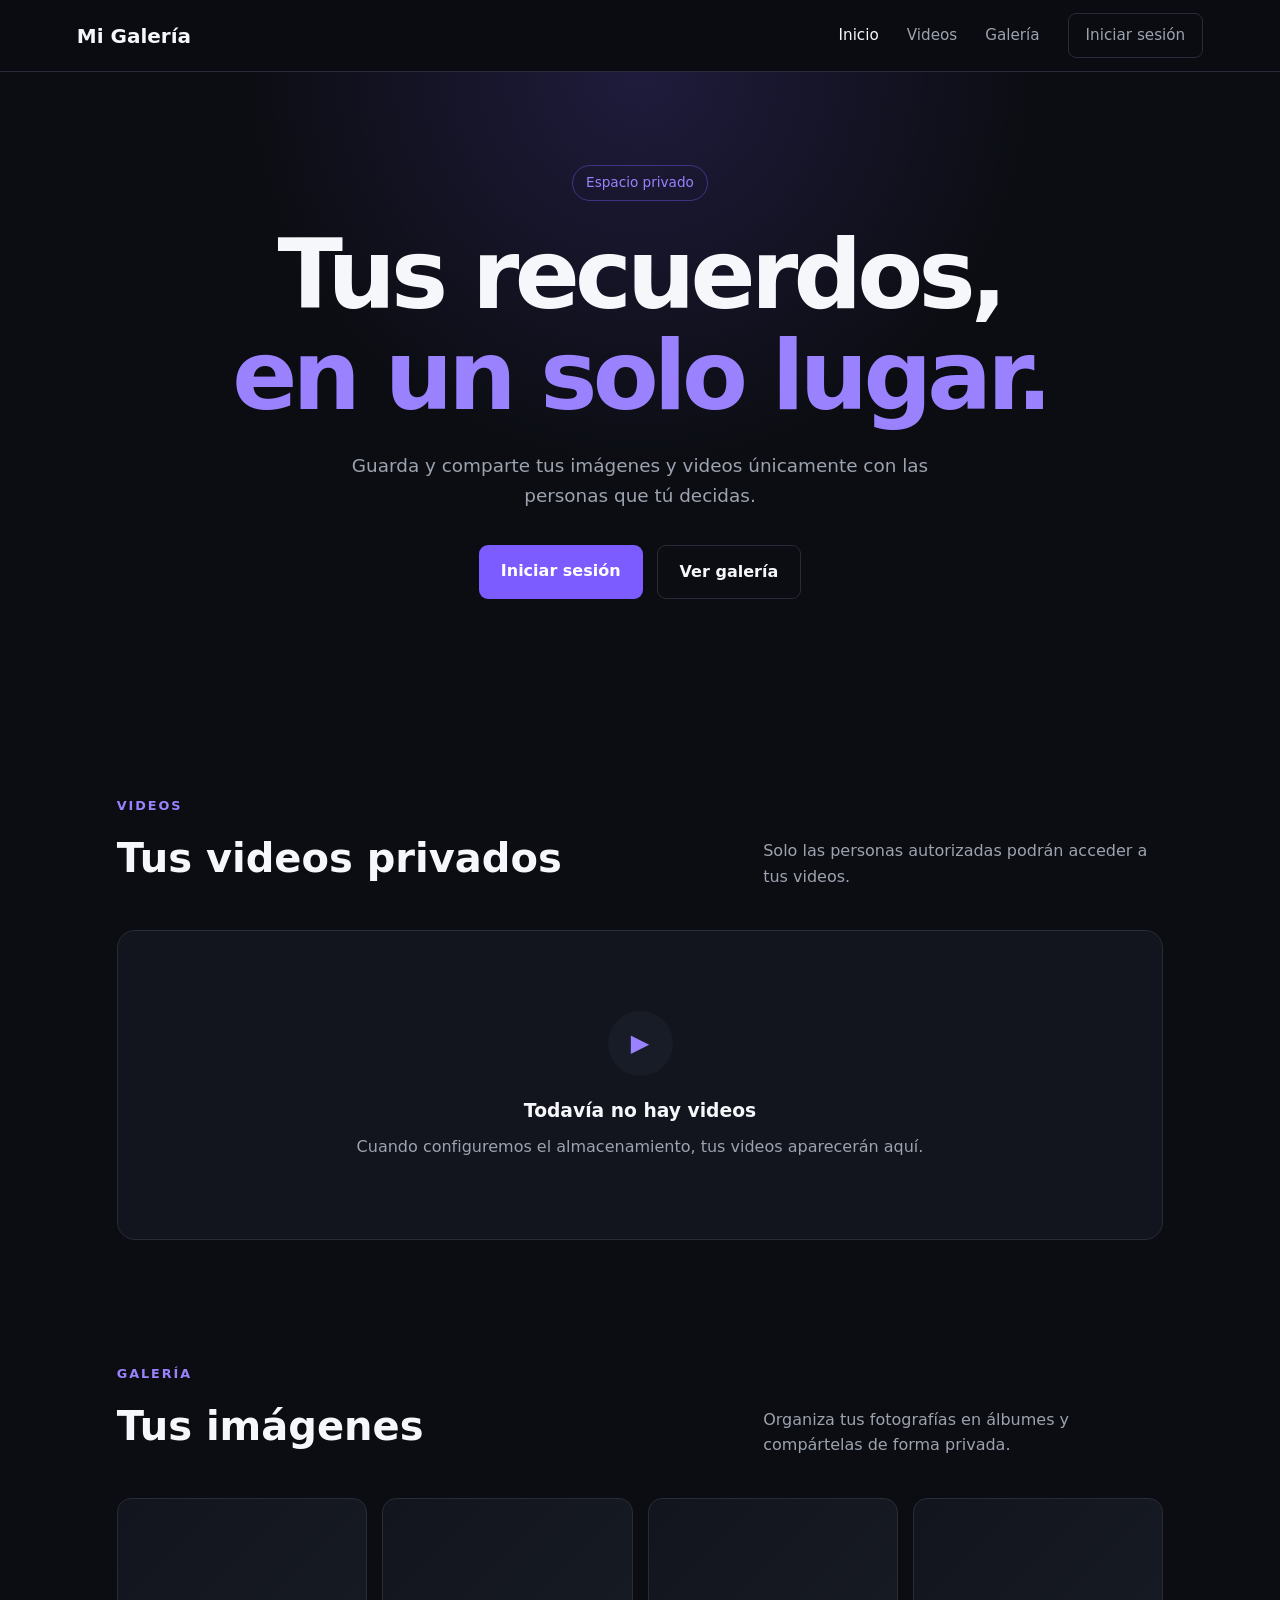
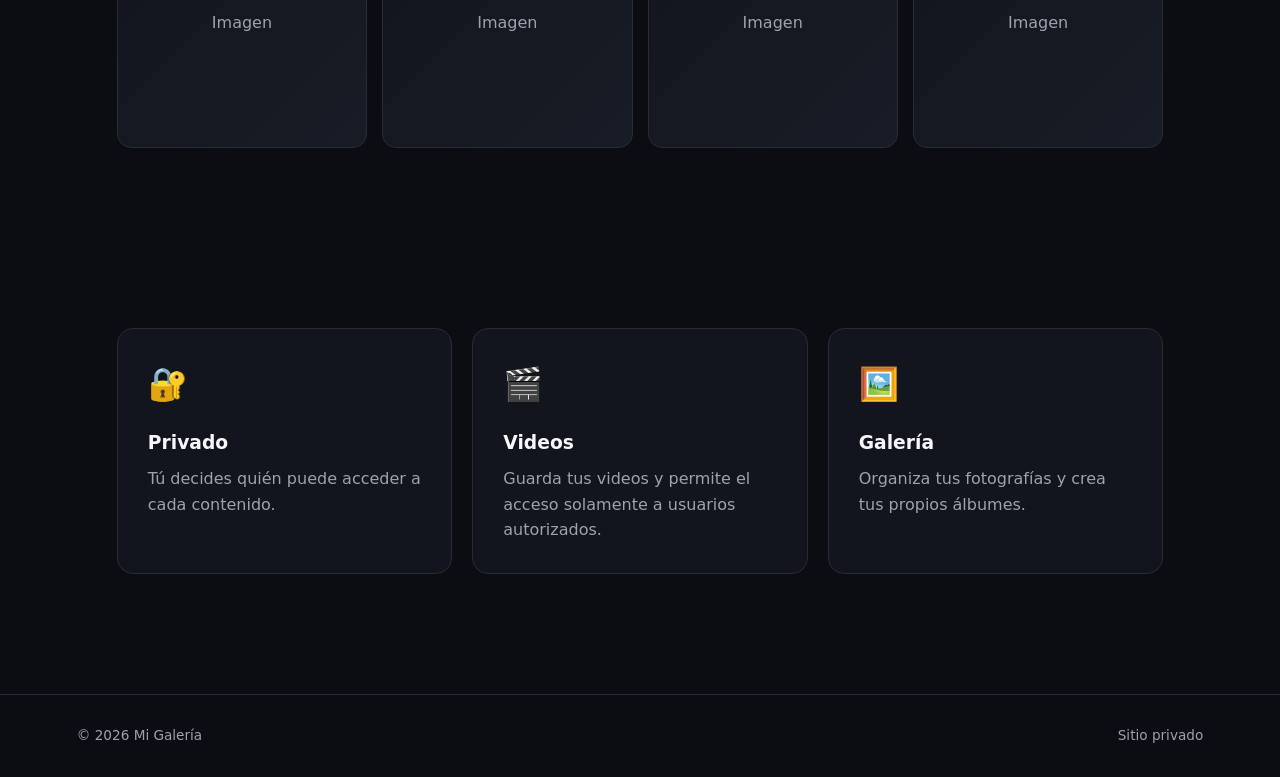
<file: index.html>
<!DOCTYPE html>
<html lang="es">
<head>
    <meta charset="UTF-8">
    <meta name="viewport" content="width=device-width, initial-scale=1.0">

    <title>Mi Galería</title>
    <meta
        name="description"
        content="Galería privada de imágenes y videos"
    >

    <link rel="stylesheet" href="css/style.css">
</head>

<body>

    <header class="navbar">

        <div class="logo">
            Mi Galería
        </div>

        <nav>
            <a href="index.html" class="active">Inicio</a>
            <a href="#videos">Videos</a>
            <a href="#galeria">Galería</a>
            <a href="login.html" class="login-button">Iniciar sesión</a>
        </nav>

    </header>


    <main>

        <!-- HERO -->

        <section class="hero">

            <div class="hero-content">

                <span class="badge">
                    Espacio privado
                </span>

                <h1>
                    Tus recuerdos,<br>
                    <span>en un solo lugar.</span>
                </h1>

                <p>
                    Guarda y comparte tus imágenes y videos
                    únicamente con las personas que tú decidas.
                </p>

                <div class="hero-buttons">

                    <a href="login.html" class="button primary">
                        Iniciar sesión
                    </a>

                    <a href="#galeria" class="button secondary">
                        Ver galería
                    </a>

                </div>

            </div>

        </section>


        <!-- VIDEOS -->

        <section id="videos" class="section">

            <div class="section-header">

                <div>
                    <span class="section-label">
                        VIDEOS
                    </span>

                    <h2>
                        Tus videos privados
                    </h2>
                </div>

                <p>
                    Solo las personas autorizadas podrán acceder
                    a tus videos.
                </p>

            </div>


            <div class="empty-card">

                <div class="empty-icon">
                    ▶
                </div>

                <h3>
                    Todavía no hay videos
                </h3>

                <p>
                    Cuando configuremos el almacenamiento,
                    tus videos aparecerán aquí.
                </p>

            </div>

        </section>


        <!-- GALERÍA -->

        <section id="galeria" class="section gallery-section">

            <div class="section-header">

                <div>
                    <span class="section-label">
                        GALERÍA
                    </span>

                    <h2>
                        Tus imágenes
                    </h2>
                </div>

                <p>
                    Organiza tus fotografías en álbumes
                    y compártelas de forma privada.
                </p>

            </div>


            <div class="gallery-grid">

                <div class="gallery-placeholder">
                    <span>Imagen</span>
                </div>

                <div class="gallery-placeholder">
                    <span>Imagen</span>
                </div>

                <div class="gallery-placeholder">
                    <span>Imagen</span>
                </div>

                <div class="gallery-placeholder">
                    <span>Imagen</span>
                </div>

            </div>

        </section>


        <!-- CARACTERÍSTICAS -->

        <section class="features">

            <div class="feature">

                <div class="feature-icon">
                    🔐
                </div>

                <h3>
                    Privado
                </h3>

                <p>
                    Tú decides quién puede acceder
                    a cada contenido.
                </p>

            </div>


            <div class="feature">

                <div class="feature-icon">
                    🎬
                </div>

                <h3>
                    Videos
                </h3>

                <p>
                    Guarda tus videos y permite el acceso
                    solamente a usuarios autorizados.
                </p>

            </div>


            <div class="feature">

                <div class="feature-icon">
                    🖼️
                </div>

                <h3>
                    Galería
                </h3>

                <p>
                    Organiza tus fotografías y crea
                    tus propios álbumes.
                </p>

            </div>

        </section>

    </main>


    <footer>

        <p>
            © <span id="year"></span> Mi Galería
        </p>

        <p>
            Sitio privado
        </p>

    </footer>


    <script src="js/app.js"></script>

</body>
</html>
</file>
<file: css/style.css>
* {
    margin: 0;
    padding: 0;
    box-sizing: border-box;
}

:root {
    --background: #0b0d12;
    --surface: #12151d;
    --surface-light: #181c26;
    --text: #f5f7fa;
    --muted: #9ca3af;
    --border: #272c38;
    --accent: #7c5cff;
    --accent-light: #9a82ff;
}

html {
    scroll-behavior: smooth;
}

body {
    background: var(--background);
    color: var(--text);
    font-family:
        Inter,
        system-ui,
        -apple-system,
        BlinkMacSystemFont,
        "Segoe UI",
        sans-serif;

    line-height: 1.6;
}


/* NAVBAR */

.navbar {
    width: 100%;
    height: 72px;

    display: flex;
    align-items: center;
    justify-content: space-between;

    padding: 0 6%;

    border-bottom: 1px solid var(--border);

    background: rgba(11, 13, 18, 0.9);

    position: sticky;
    top: 0;
    z-index: 100;

    backdrop-filter: blur(12px);
}

.logo {
    font-size: 1.25rem;
    font-weight: 700;
}

.navbar nav {
    display: flex;
    align-items: center;
    gap: 28px;
}

.navbar a {
    color: var(--muted);
    text-decoration: none;
    font-size: 0.95rem;

    transition: 0.2s;
}

.navbar a:hover,
.navbar a.active {
    color: var(--text);
}

.login-button {
    padding: 9px 17px;

    border: 1px solid var(--border);

    border-radius: 8px;
}


/* HERO */

.hero {
    min-height: 620px;

    display: flex;
    align-items: center;
    justify-content: center;

    text-align: center;

    padding: 80px 20px;

    background:
        radial-gradient(
            circle at center top,
            rgba(124, 92, 255, 0.18),
            transparent 45%
        );
}

.hero-content {
    max-width: 850px;
}

.badge {
    display: inline-block;

    padding: 6px 13px;

    border: 1px solid rgba(124, 92, 255, 0.4);

    border-radius: 999px;

    color: var(--accent-light);

    font-size: 0.85rem;

    margin-bottom: 24px;
}

.hero h1 {
    font-size: clamp(3rem, 8vw, 6rem);

    line-height: 1.05;

    letter-spacing: -0.05em;

    margin-bottom: 25px;
}

.hero h1 span {
    color: var(--accent-light);
}

.hero p {
    max-width: 650px;

    margin: auto;

    color: var(--muted);

    font-size: 1.15rem;
}

.hero-buttons {
    display: flex;

    justify-content: center;

    gap: 14px;

    margin-top: 35px;
}


/* BUTTONS */

.button {
    display: inline-block;

    padding: 13px 22px;

    border-radius: 9px;

    text-decoration: none;

    font-weight: 600;

    transition: 0.2s;
}

.button.primary {
    background: var(--accent);

    color: white;
}

.button.primary:hover {
    background: var(--accent-light);
    transform: translateY(-2px);
}

.button.secondary {
    border: 1px solid var(--border);

    color: var(--text);
}

.button.secondary:hover {
    background: var(--surface-light);
}


/* SECTIONS */

.section {
    max-width: 1200px;

    margin: auto;

    padding: 100px 6%;
}

.section-header {
    display: flex;

    justify-content: space-between;

    gap: 40px;

    margin-bottom: 40px;
}

.section-header h2 {
    font-size: 2.5rem;

    margin-top: 8px;
}

.section-header p {
    max-width: 400px;

    color: var(--muted);

    align-self: end;
}

.section-label {
    color: var(--accent-light);

    font-size: 0.8rem;

    font-weight: 700;

    letter-spacing: 0.15em;
}


/* EMPTY CARD */

.empty-card {
    padding: 80px 30px;

    text-align: center;

    background: var(--surface);

    border: 1px solid var(--border);

    border-radius: 18px;
}

.empty-icon {
    width: 65px;
    height: 65px;

    display: flex;
    align-items: center;
    justify-content: center;

    margin: auto auto 20px;

    border-radius: 50%;

    background: var(--surface-light);

    color: var(--accent-light);

    font-size: 1.5rem;
}

.empty-card h3 {
    margin-bottom: 8px;
}

.empty-card p {
    color: var(--muted);
}


/* GALLERY */

.gallery-section {
    padding-top: 20px;
}

.gallery-grid {
    display: grid;

    grid-template-columns:
        repeat(4, 1fr);

    gap: 15px;
}

.gallery-placeholder {
    aspect-ratio: 1 / 1;

    display: flex;

    align-items: center;
    justify-content: center;

    border-radius: 14px;

    background:
        linear-gradient(
            135deg,
            var(--surface),
            var(--surface-light)
        );

    border: 1px solid var(--border);

    color: var(--muted);
}


/* FEATURES */

.features {
    max-width: 1200px;

    margin: auto;

    padding: 80px 6% 120px;

    display: grid;

    grid-template-columns:
        repeat(3, 1fr);

    gap: 20px;
}

.feature {
    padding: 30px;

    background: var(--surface);

    border: 1px solid var(--border);

    border-radius: 16px;
}

.feature-icon {
    font-size: 2rem;

    margin-bottom: 18px;
}

.feature h3 {
    margin-bottom: 8px;
}

.feature p {
    color: var(--muted);
}


/* FOOTER */

footer {
    padding: 30px 6%;

    border-top: 1px solid var(--border);

    display: flex;

    justify-content: space-between;

    color: var(--muted);

    font-size: 0.85rem;
}


/* RESPONSIVE */

@media (max-width: 800px) {

    .navbar {
        padding: 0 20px;
    }

    .navbar nav {
        gap: 12px;
    }

    .navbar nav a:not(.login-button) {
        display: none;
    }

    .hero {
        min-height: 550px;
    }

    .section-header {
        display: block;
    }

    .section-header p {
        margin-top: 15px;
    }

    .gallery-grid {
        grid-template-columns:
            repeat(2, 1fr);
    }

    .features {
        grid-template-columns: 1fr;
    }

    footer {
        display: block;
        text-align: center;
    }

    footer p + p {
        margin-top: 8px;
    }
}
</file>
